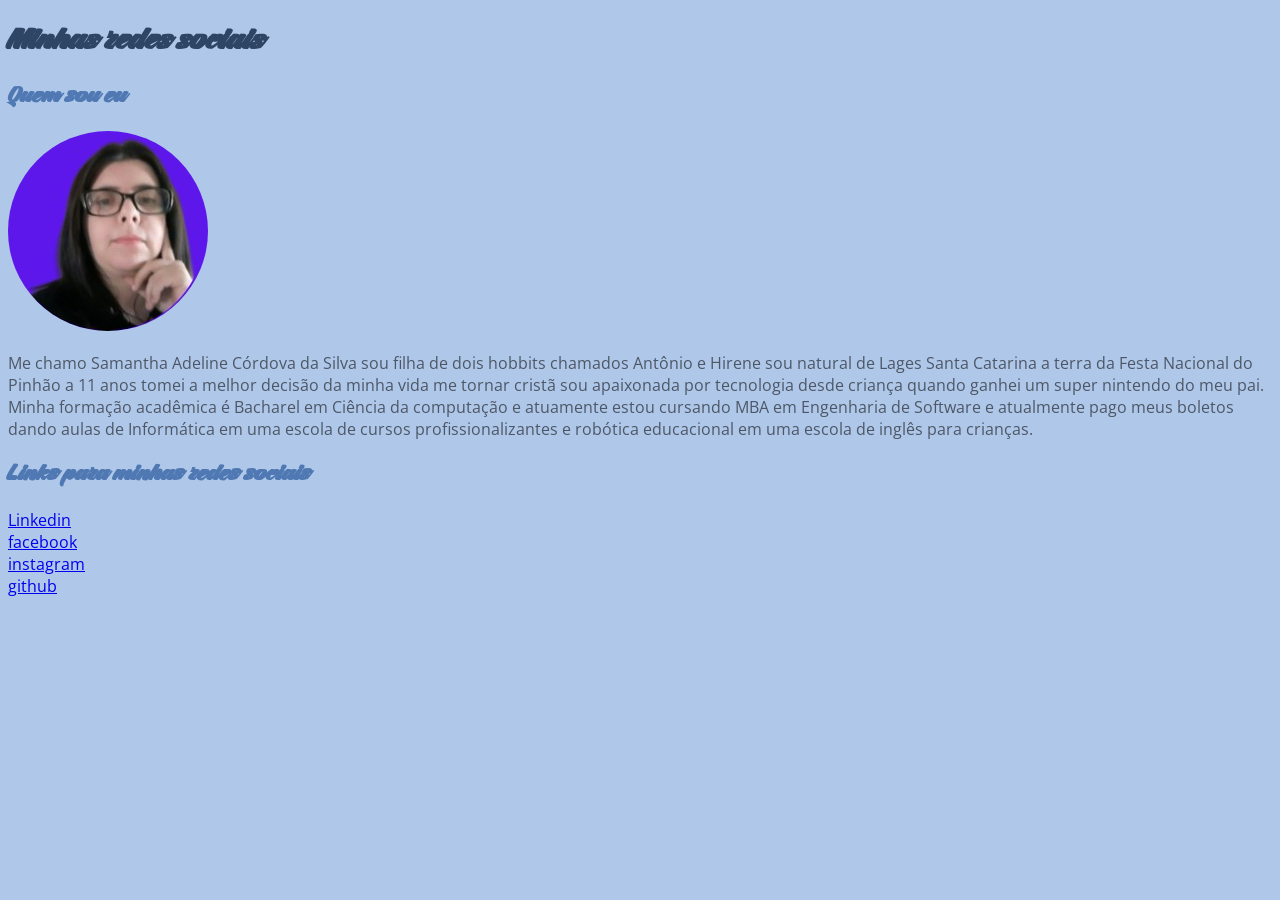
<file: index.html>
<!DOCTYPE html>
<html lang="pt-br">
<head>
    <meta charset="UTF-8">
    <meta http-equiv="X-UA-Compatible" content="IE=edge">
    <meta name="viewport" content="width=device-width, initial-scale=1.0">
    <link rel="stylesheet" type="text/css" href="style.css">
    <link rel="preconnect" href="https://fonts.googleapis.com">
<link rel="preconnect" href="https://fonts.gstatic.com" crossorigin>
<link href="https://fonts.googleapis.com/css2?family=Open+Sans:ital,wght@0,300;0,400;0,500;0,600;0,700;0,800;1,300;1,400;1,500;1,600;1,700;1,800&display=swap" rel="stylesheet">
    <title>Minhas Redes sociais</title>
</head>
<body>
    <h1>Minhas redes sociais</h1>
    <h2>Quem sou eu</h2>
    <img src="eu.jpg" alt="essa é minha foto" style="border-radius: 50%;">

    <p>Me chamo Samantha Adeline Córdova da Silva sou filha de dois hobbits chamados Antônio e Hirene sou natural de Lages Santa Catarina a terra da Festa Nacional do Pinhão a 11 anos tomei a melhor decisão da minha vida me tornar cristã sou apaixonada por tecnologia desde criança quando ganhei um super nintendo do meu pai. Minha formação acadêmica é Bacharel em Ciência da computação e atuamente estou cursando MBA em Engenharia de Software e atualmente pago meus boletos dando aulas de Informática em uma escola de cursos profissionalizantes e robótica educacional em uma escola de inglês para crianças. </p>

    <h2>Links para minhas redes sociais</h2>
    <a href="https://www.linkedin.com/in/samanthaadelinecordova/" target="_blank">Linkedin</a><br>
    <a href="https://www.facebook.com/samantha.adeline/" target="_blank">facebook</a><br>
    <a href="https://www.instagram.com/samanthaadelinecordovas/" target="_blank">instagram</a><br>
    <a href="https://github.com/TeacherSamanthaSilva">github</a><br>
</body>

</html>
</file>
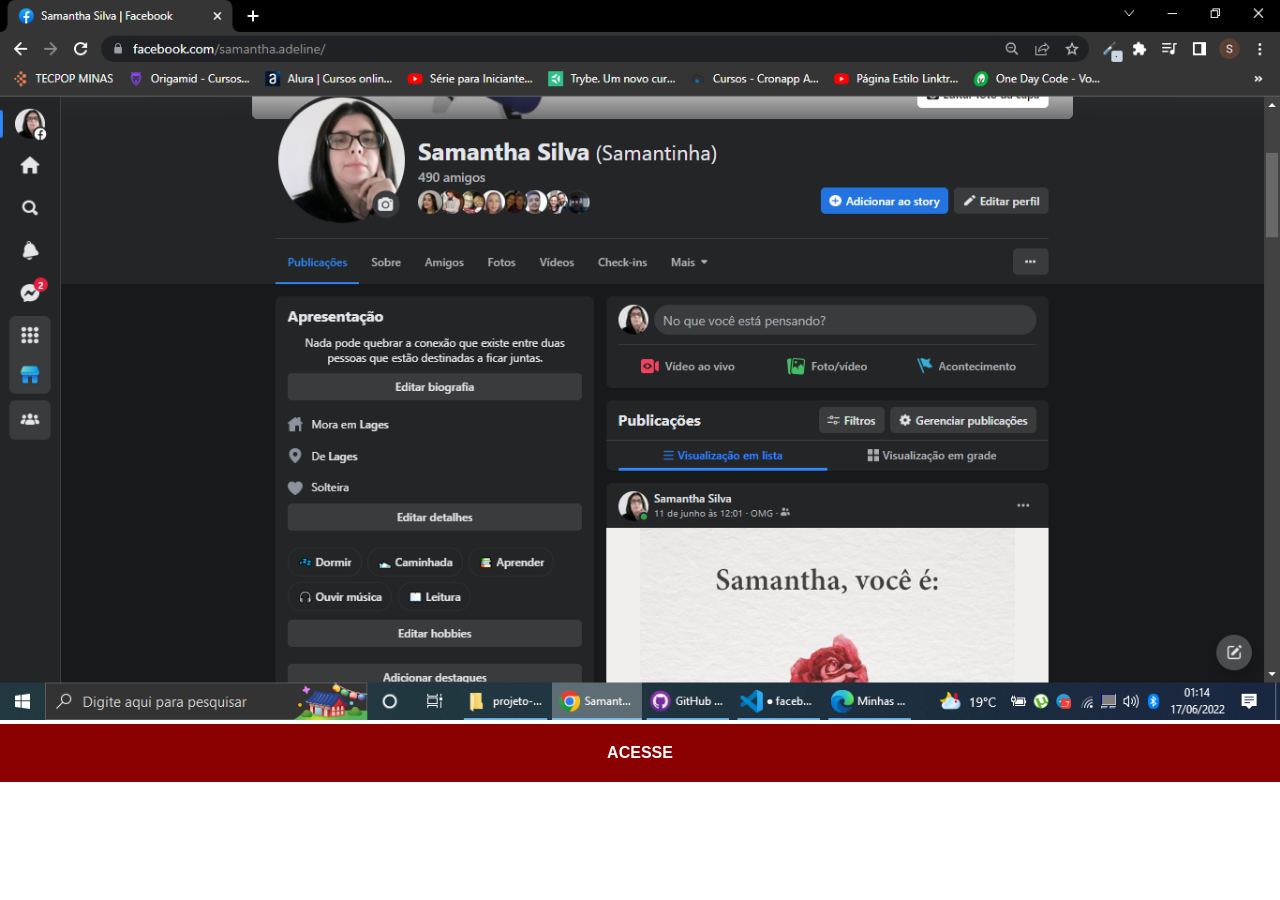
<file: facebook.html>
<!DOCTYPE html>
<html lang="pt-br">
<head>
    <meta charset="UTF-8">
    <meta name="viewport" content="width=device-width, initial-scale=1.0">
    <title>Facebook</title>
    <link rel="stylesheet" href="social.css">
</head>
<body>
    <img src="imagens/tela-facebook.png" alt="Facebook">
    <a href="https://www.facebook.com/samantha.adeline/" target="_blank">ACESSE</a>
</body>
</html>
</file>
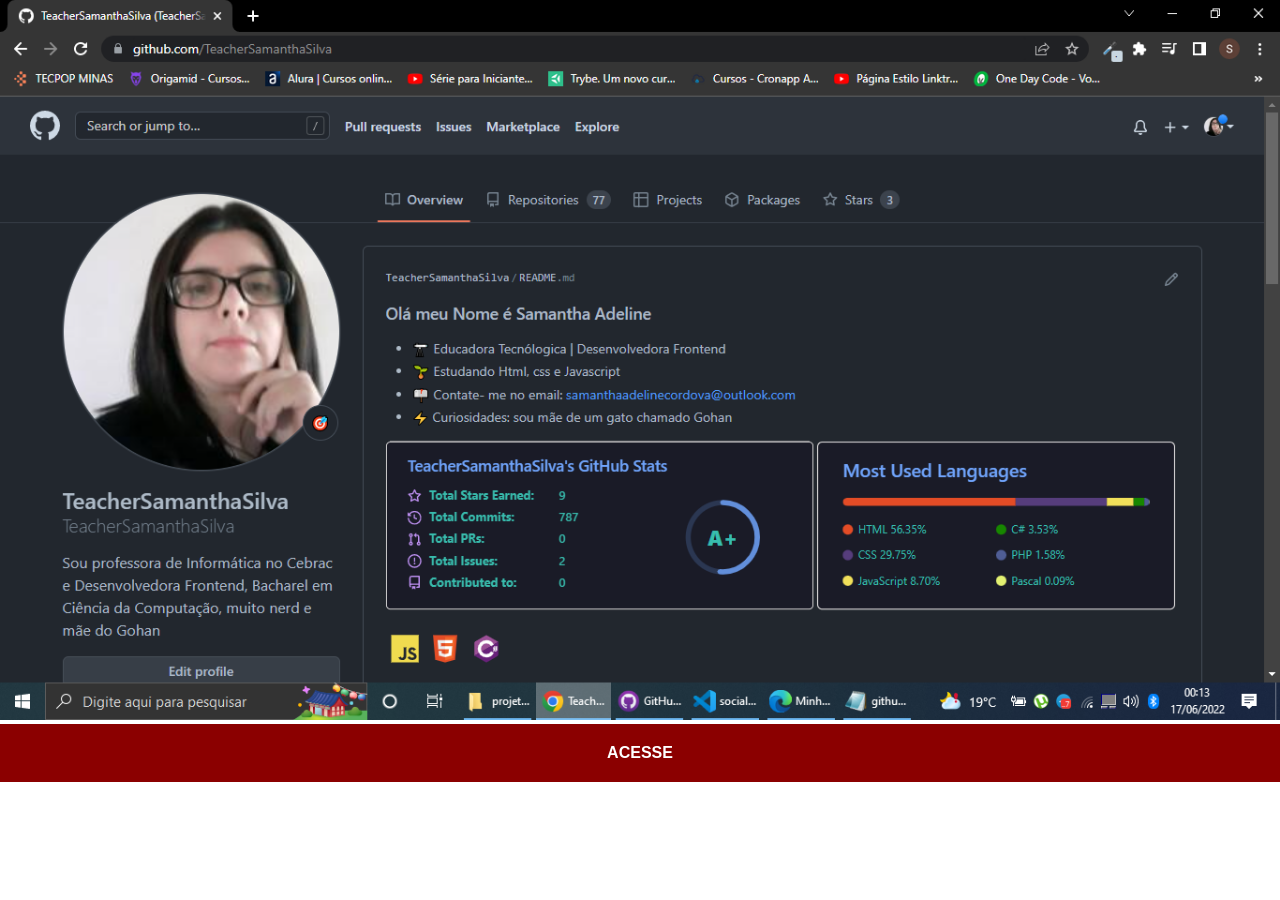
<file: github.html>
<!DOCTYPE html>
<html lang="pt-br">
<head>
    <meta charset="UTF-8">
    <meta name="viewport" content="width=device-width, initial-scale=1.0">
    <title>GitHub</title>
    <link rel="stylesheet" href="social.css">
</head>
<body>
    <img src="imagens/tela-github.png" alt="GitHub">
    <a href="https://github.com/TeacherSamanthaSilva" target="_blank">ACESSE</a>
</body>
</html>
</file>
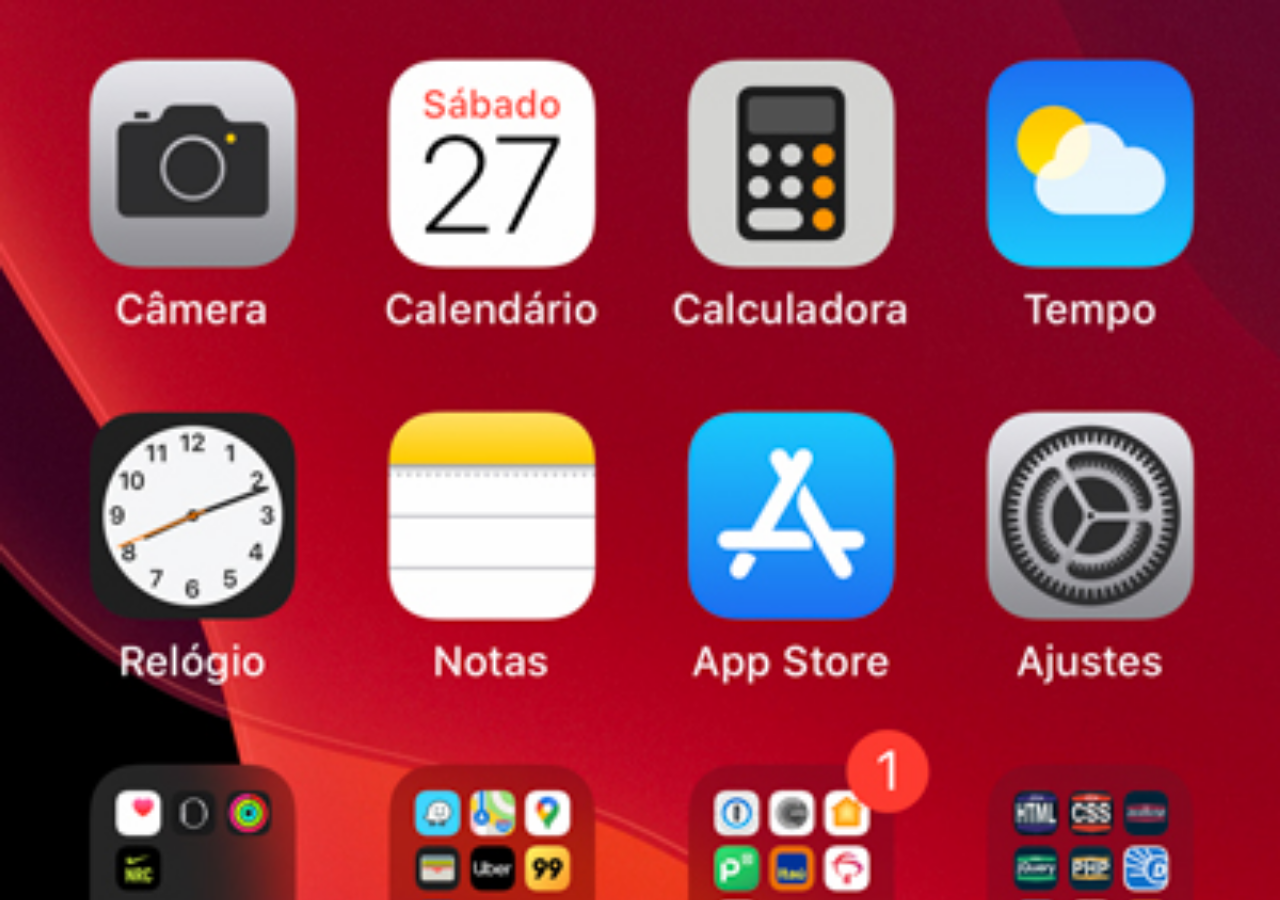
<file: home.html>
<!DOCTYPE html>
<html lang="pt-br">
<head>
    <meta charset="UTF-8">
    <meta name="viewport" content="width=device-width, initial-scale=1.0">
    <title>Home</title>
</head>
<style>
    * {
        margin: 0px;
        padding: 0px;
    }

    body {
        width: 100vw;
        height: 100vh;
        background: black url('imagens/tela-home.jpg') no-repeat top center;
        background-size: cover;
    }
</style>
<body>
    
</body>
</html>
</file>
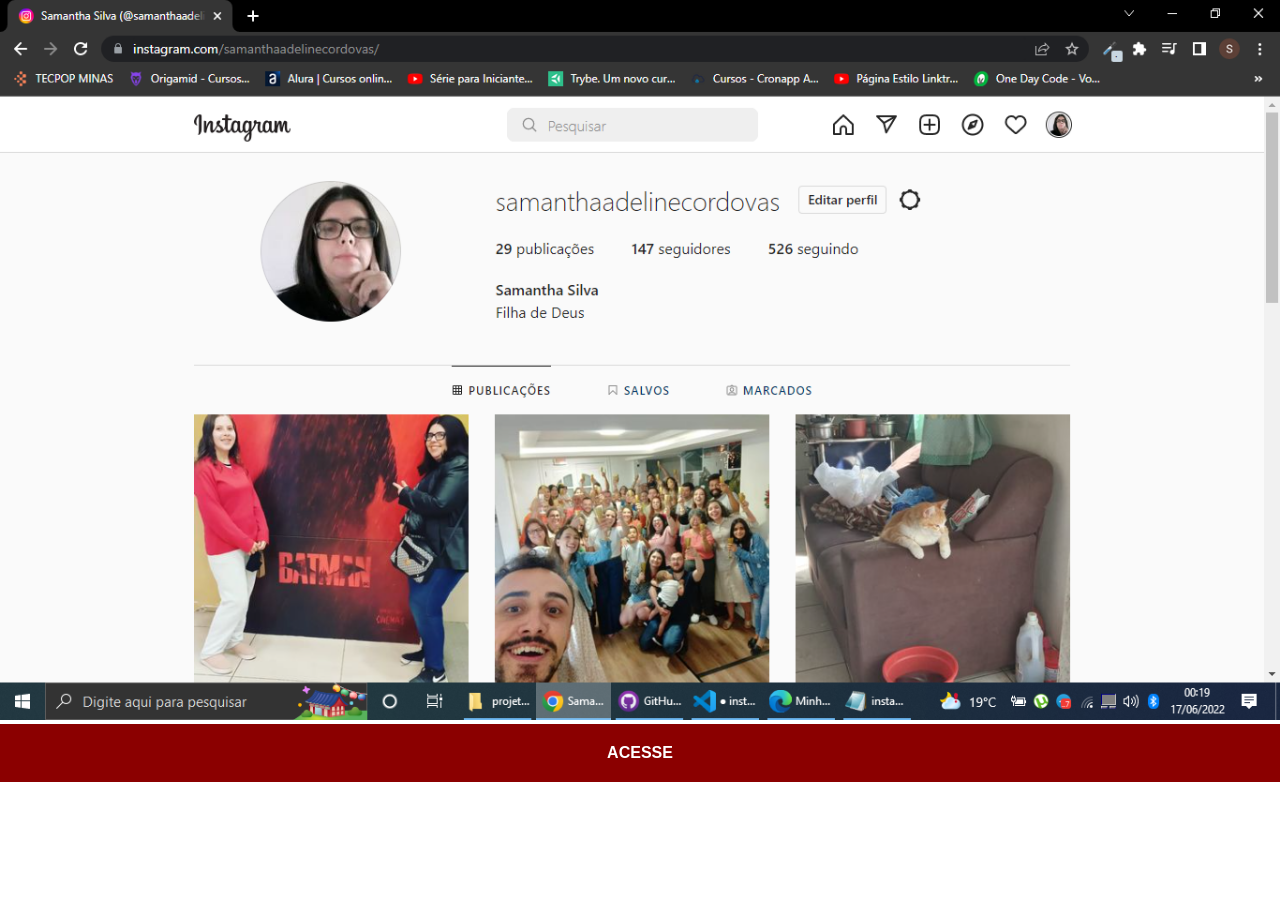
<file: instagram.html>
<!DOCTYPE html>
<html lang="pt-br">
<head>
    <meta charset="UTF-8">
    <meta name="viewport" content="width=device-width, initial-scale=1.0">
    <title>Instagram</title>
    <link rel="stylesheet" href="social.css">
</head>
<body>
    <img src="imagens/tela-instagram.png" alt="Instagram">
    <a href="https://www.instagram.com/samanthaadelinecordovas/" target="_blank">ACESSE</a>
</body>
</html>
</file>
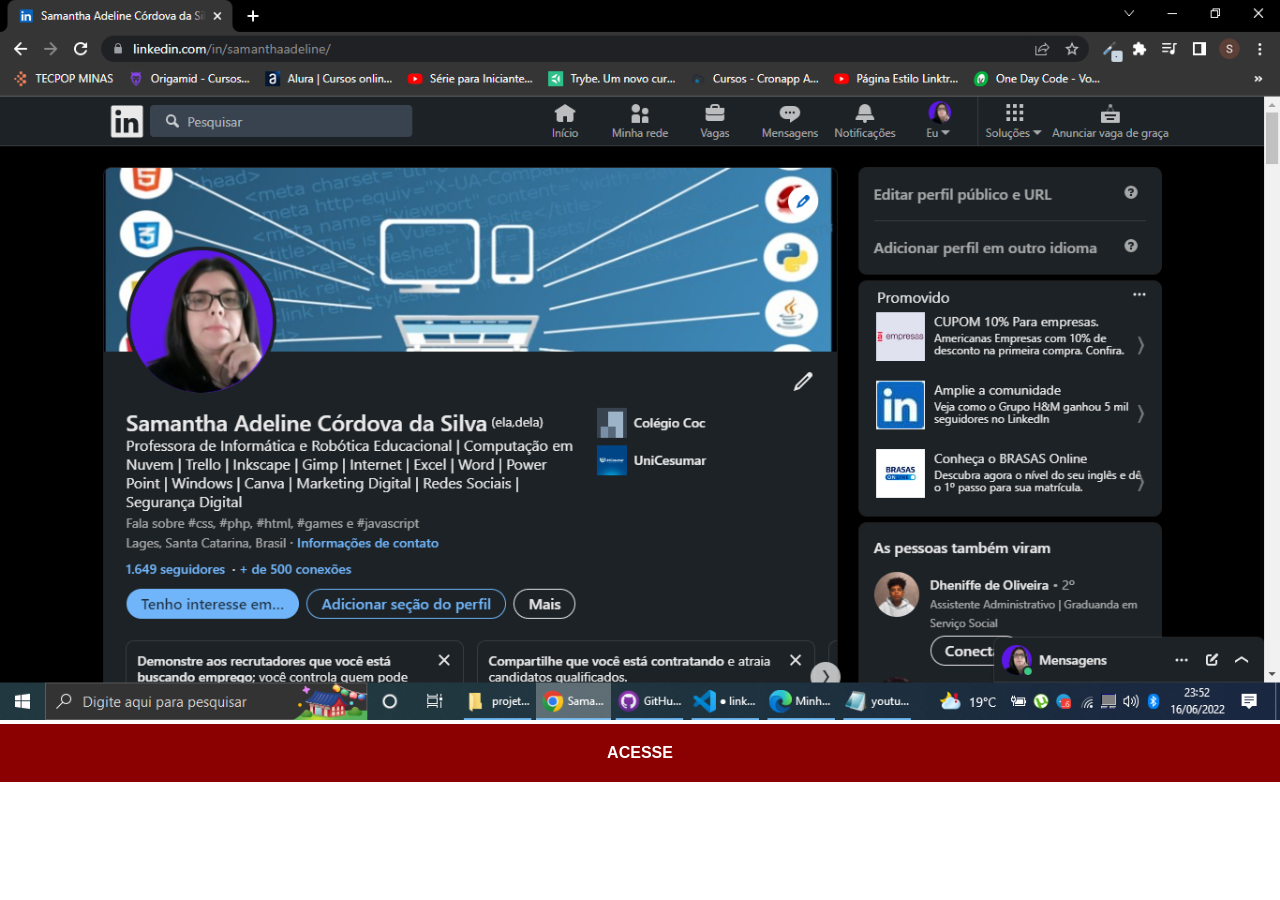
<file: linkedin.html>
<!DOCTYPE html>
<html lang="pt-br">
<head>
    <meta charset="UTF-8">
    <meta name="viewport" content="width=device-width, initial-scale=1.0">
    <title>Linkedin</title>
    <link rel="stylesheet" href="social.css">
</head>
<body>
    <img src="imagens/tela-linkedin.png" alt="Linkedin">
    <a href="https://www.linkedin.com/in/samanthaadeline/" target="_blank">ACESSE</a>
</body>
</html>
</file>
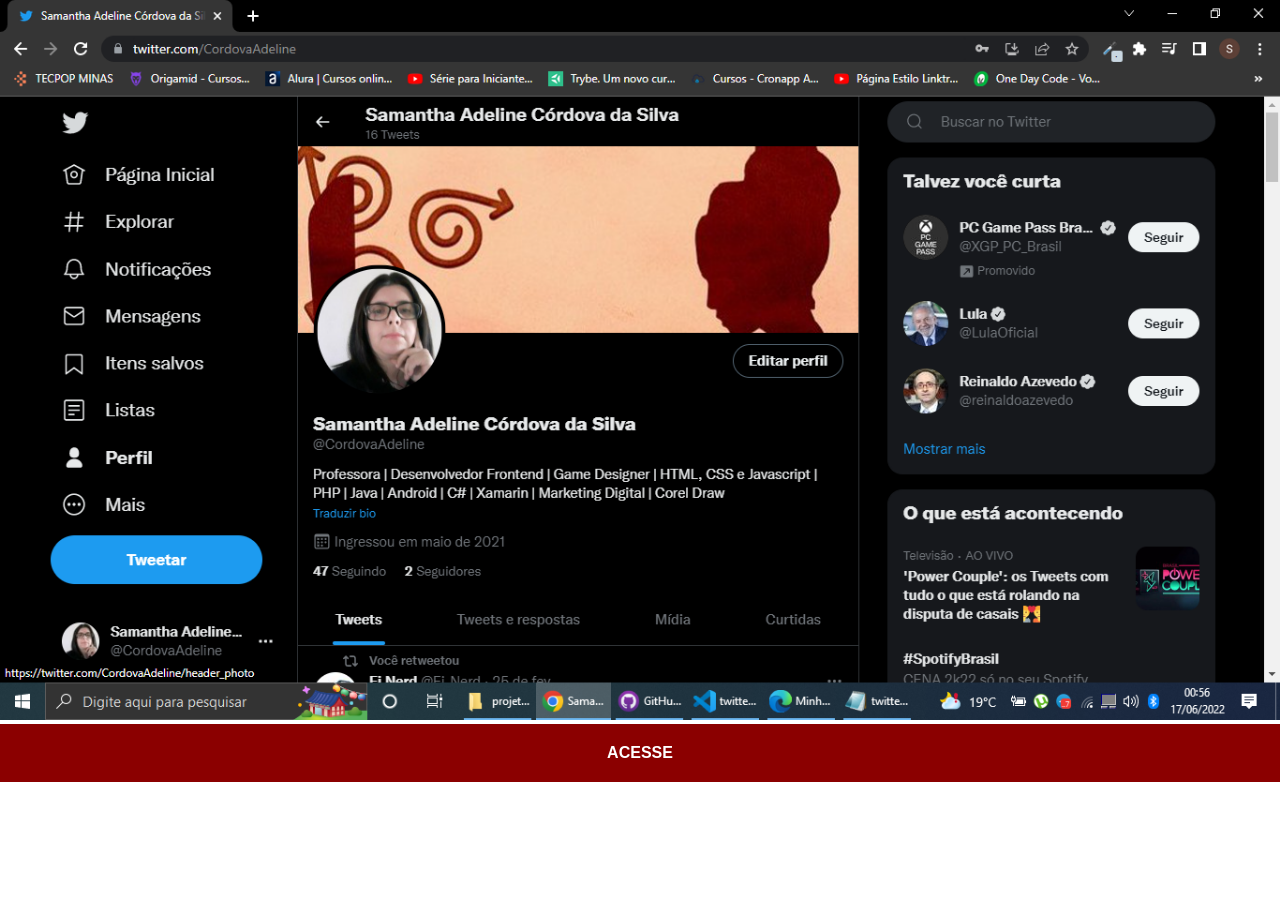
<file: twitter.html>
<!DOCTYPE html>
<html lang="pt-br">
<head>
    <meta charset="UTF-8">
    <meta name="viewport" content="width=device-width, initial-scale=1.0">
    <title>Twitter</title>
    <link rel="stylesheet" href="social.css">
</head>
<body>
    <img src="imagens/tela-twitter.png" alt="Twitter">
    <a href="https://twitter.com/CordovaAdeline/" target="_blank">ACESSE</a>
</body>
</html>
</file>
<file: style.css>
@font-face {
    font-family: Redshine;
    src: url(Redshine.ttf) format(truetype);
}


body{
    background-color: #AFC8EA;
    color: #4D5766;
    font-family:  'Open Sans', sans-serif;
}

h1{
    color: #2E4566;
    font-family:'Redshine', sans-serif;
}

h2{
    color: #5079B3;
    font-family:'Redshine', sans-serif;
}

a:hover{
    color: #7EB7E0;
}

a:visited{

    color: #535694;
}
</file>
<file: social.css>
@charset "UTF-8";

* {
    margin: 0px;
    padding: 0px;
    font-family: Arial, Helvetica, sans-serif;
}

::-webkit-scrollbar {
    width: 0px;
    height: 0px;
}

img {
    width: 100vw;
   
}

a {
    display: block;
    background-color: darkred;
    color: white;
    padding: 20px;
    text-align: center;
    font-weight: bolder;
    text-decoration: none;
}

a:hover {
    background-color: red;
}
</file>
